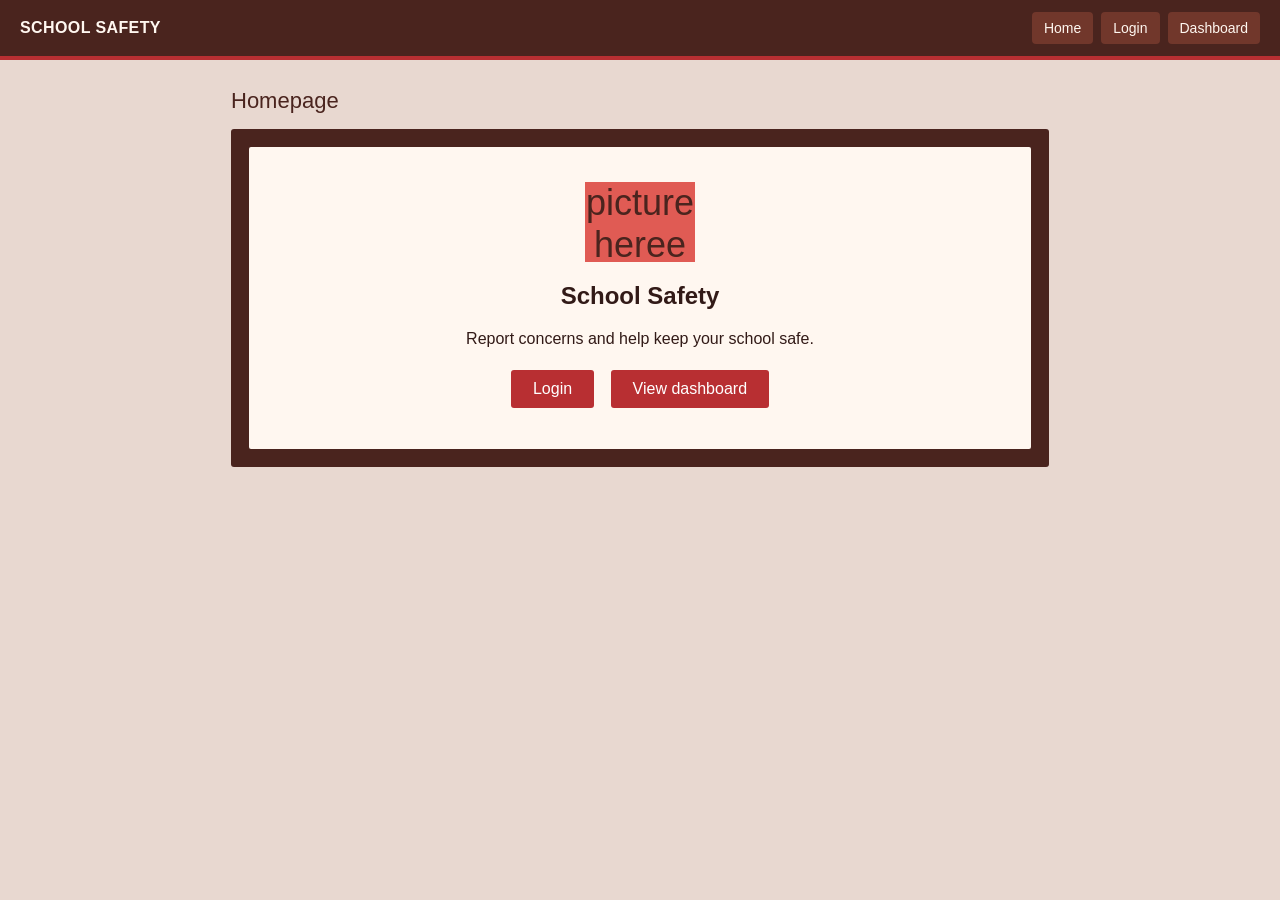
<file: index.html>
<!DOCTYPE html>
    <html lang="en"><head><met charset="UTF-8"><meta name="viewport" content="width=device-width, initial-scale=1.0"><title>School Safety - Home</title>
        <link rel="stylesheet" href="stylesheet.css"></head>
        <body>
            <header class="taskbar">
            <div class="brand">SCHOOL SAFETY</div>

                <nav>
                    <a href="index.html">Home</a>
                    <a href="login.html">Login</a>
                    <a href="dashboard.html">Dashboard</a>
                </nav>
            </header>
        <main>
        <h1>Homepage</h1>
        <div class="panel"><div class="white hero">
            <div class="placeholder">picture heree</div>
                <h2>School Safety</h2>
                <p>Report concerns and help keep your school safe.</p>
                <a class="button" href="login.html">Login</a>
                <a class="button" href="dashboard.html">View dashboard</a>
        </div>
        </div>
        </main>
    </body
></html>
</file>
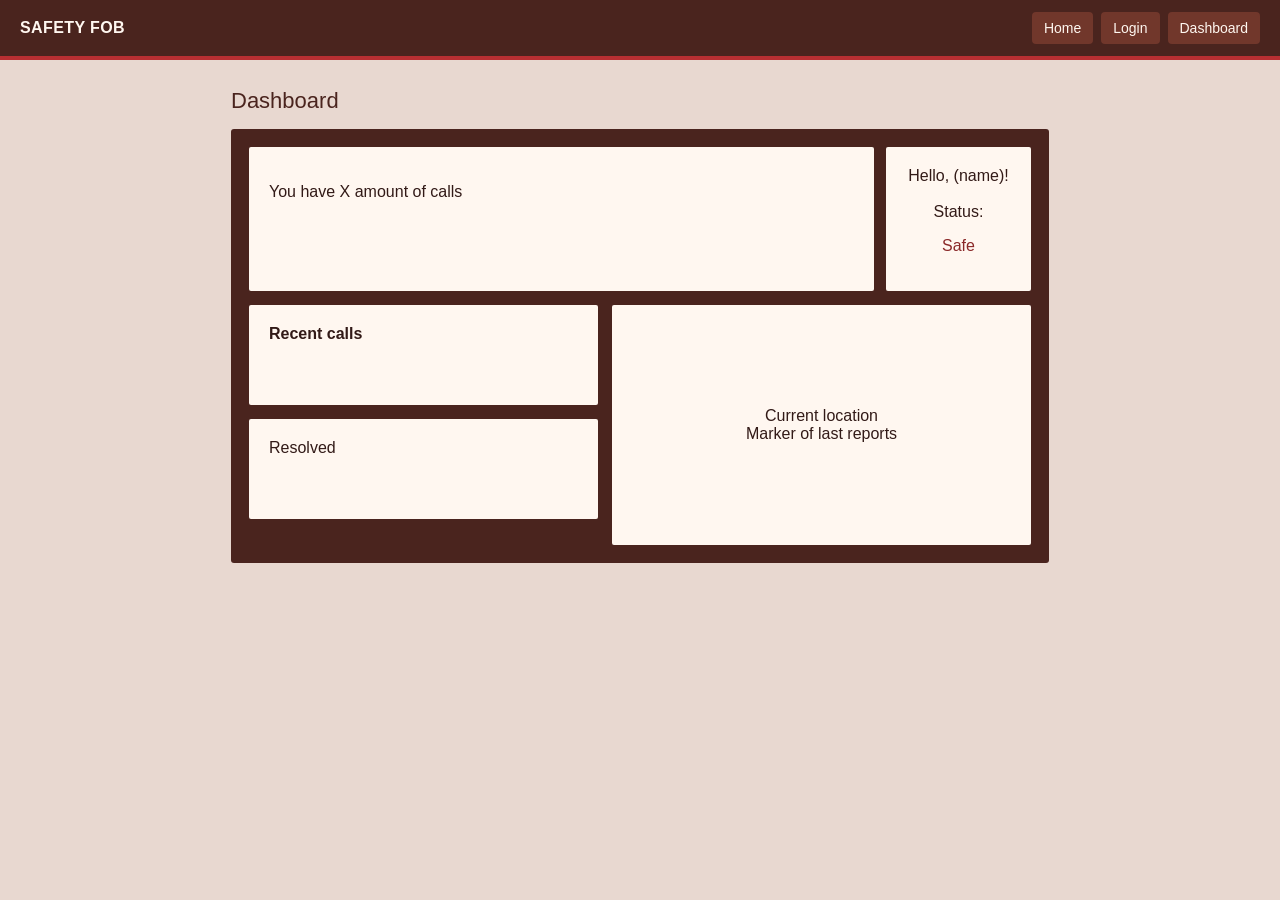
<file: dashboard.html>
<!DOCTYPE html>
<html lang="en"><head><meta charset="UTF-8"><meta name="viewport" content="width=device-width, initial-scale=1.0"><title>School Safety - Dashboard</title>
    <link rel="stylesheet" href="stylesheet.css"></head>
<body>
<header class="taskbar">
  <div class="brand">SAFETY FOB</div>
  <nav>
    <a href="index.html">Home</a>
    <a href="login.html">Login</a>
    <a href="dashboard.html">Dashboard</a>
  </nav>
</header>
<main>
    <!-- start of dashboard content, replace name later -->
  <h1>Dashboard</h1>
  <div class="panel">
    <div class="dashboard-top">
      <div class="white" style="flex:1"><p>You have X amount of calls</p></div>
      <div class="white" style="min-width:145px; text-align:center">Hello, (name)!<br><br>Status: 
        <p style="color:#8a2828">Safe</p></div>
    </div>
    <div class="dashboard-grid">
      <div><div class="white small-box"><strong>Recent calls</strong></div>
      <!-- NOTE. ADD THE RESOLVED BASED ON JAVASCRIPT!!!!!!!! dont forget later -->
        <div class="white small-box" style="margin-top:14px">Resolved<br><br></div>
      </div>
      <!-- DONT FORGET TO ADD THE MAP FEATURE HERE. RESEARCH GOOGLE-->
      <div class="white map-box">Current location<br>Marker of last reports</div>
    </div>
  </div>
</main>
</body></html>
</file>
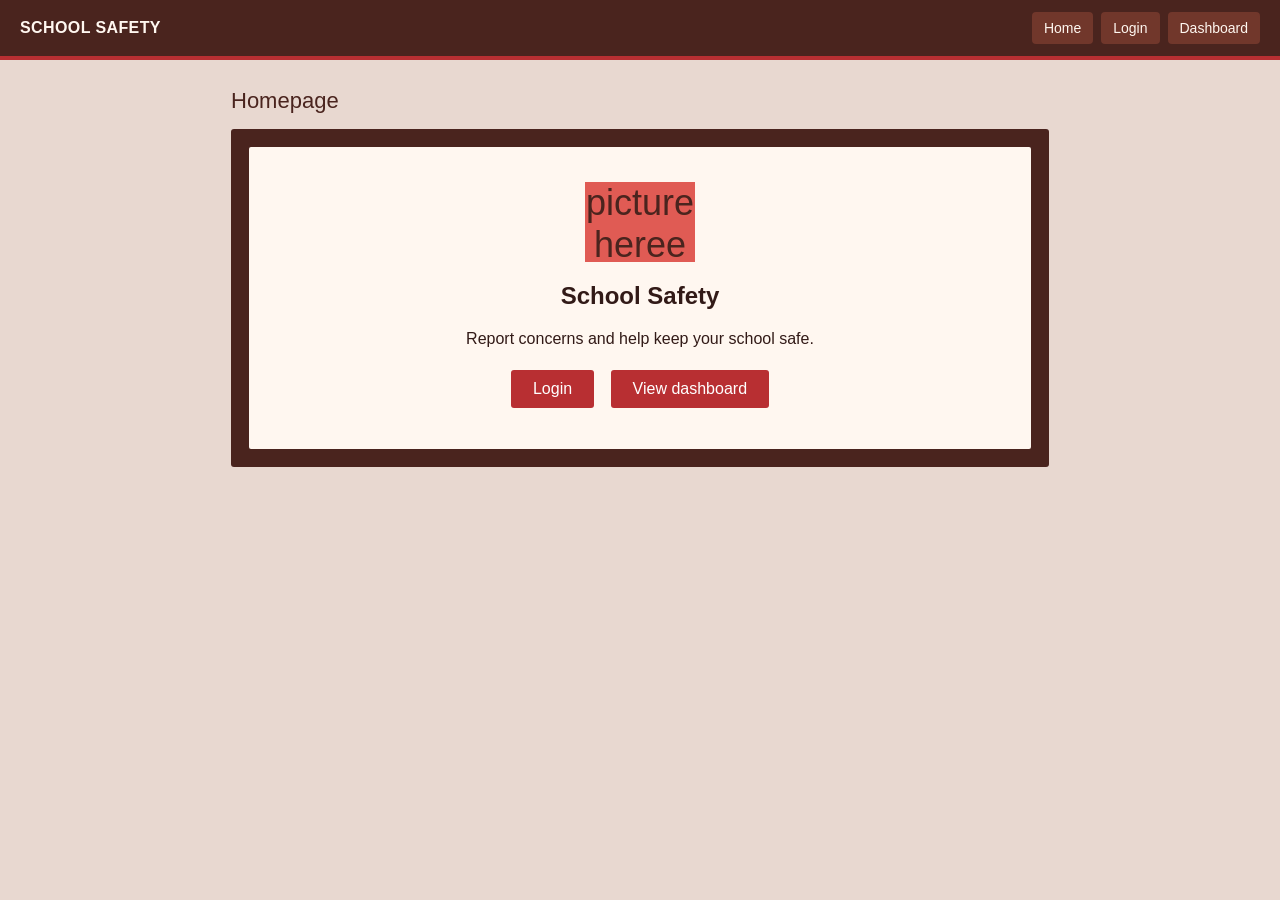
<file: homepage.html>
<!DOCTYPE html>
    <html lang="en"><head><met charset="UTF-8"><meta name="viewport" content="width=device-width, initial-scale=1.0"><title>School Safety - Home</title>
        <link rel="stylesheet" href="stylesheet.css"></head>
        <body>
            <header class="taskbar">
            <div class="brand">SCHOOL SAFETY</div>

                <nav>
                    <a href="index.html">Home</a>
                    <a href="login.html">Login</a>
                    <a href="dashboard.html">Dashboard</a>
                </nav>
            </header>
        <main>
        <h1>Homepage</h1>
        <div class="panel"><div class="white hero">
            <div class="placeholder">picture heree</div>
                <h2>School Safety</h2>
                <p>Report concerns and help keep your school safe.</p>
                <a class="button" href="login.html">Login</a>
                <a class="button" href="dashboard.html">View dashboard</a>
        </div>
        </div>
        </main>
    </body
></html>
</file>
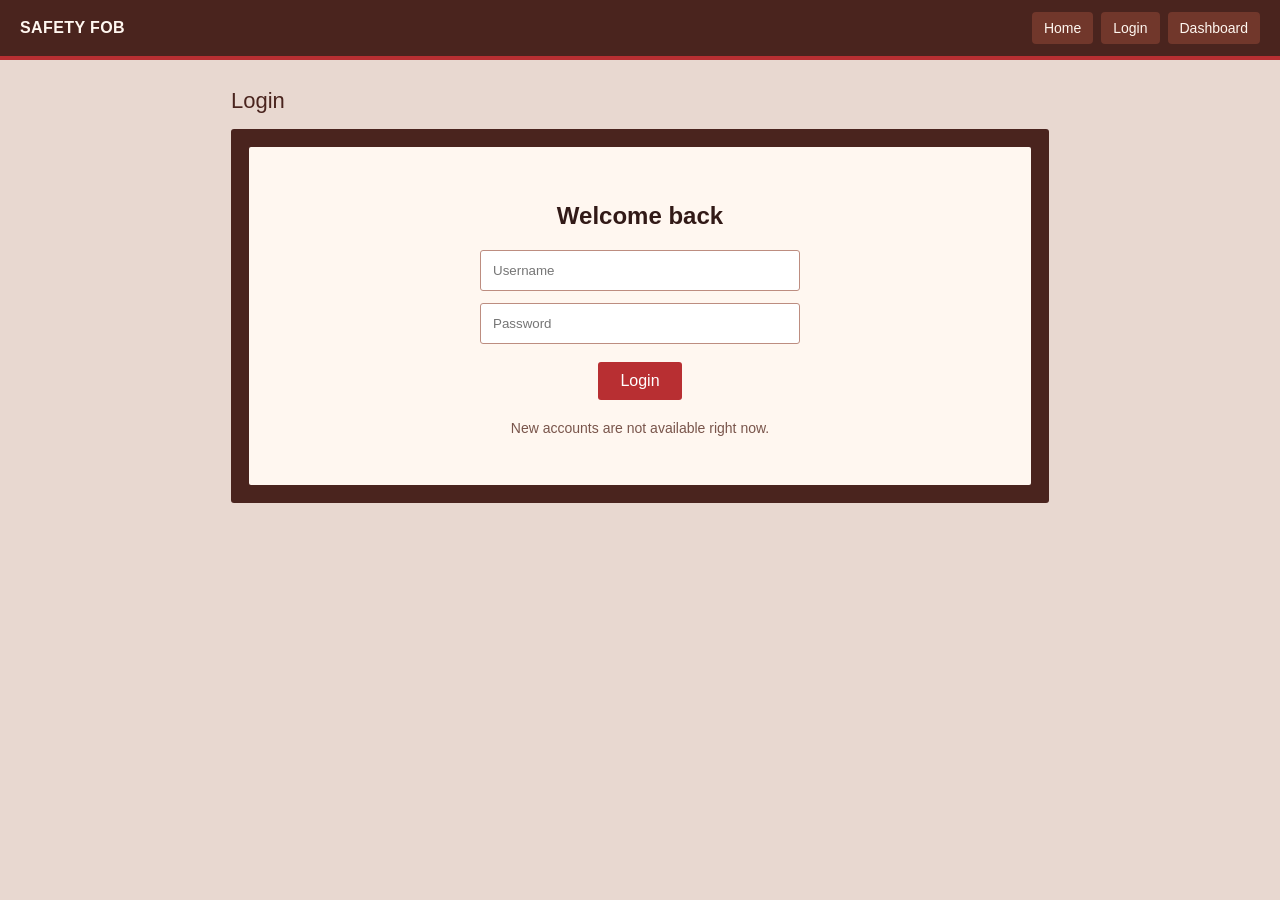
<file: login.html>
<!DOCTYPE html>
<html lang="en"><head><meta charset="UTF-8"><meta name="viewport" content="width=device-width, initial-scale=1.0"><title>School Safety - Login</title>
    <link rel="stylesheet" href="stylesheet.css"></head>
<body>
<header class="taskbar">
  <div class="brand">SAFETY FOB</div>
  <nav>
    <a href="index.html">Home</a>
    <a href="login.html">Login</a>
    <a href="dashboard.html">Dashboard</a>
  </nav>
</header>
<main>
  <h1>Login</h1>
  <div class="panel"><div class="white hero">
    <h2>Welcome back</h2>
    <form onsubmit="event.preventDefault(); alert('This is a visual mockup only.');">
      <input class="field" type="text" placeholder="Username" aria-label="Username">
      <input class="field" type="password" placeholder="Password" aria-label="Password">
      <button class="button" type="submit">Login</button>
    </form>
    <p class="muted">New accounts are not available right now.</p>
  </div></div>
</main>
</body></html>
</file>
<file: stylesheet.css>
* { box-sizing: border-box; }
:root {
  --bg: #e8d8d0;
  --brown: #4a241e;
  --brown-2: #71372b;
  --red: #b82f32;
  --red-light: #e05b54;
  --cream: #fff7f0;
  --text: #321a17;
}
body { margin: 0; font-family: Arial, sans-serif; background: var(--bg); color: var(--text); }
.taskbar {
  display: flex; align-items: center; justify-content: space-between; gap: 12px;
  padding: 12px 20px; background: var(--brown); border-bottom: 4px solid var(--red); color: var(--cream);
}
.brand { font-weight: bold; letter-spacing: .4px; }
.taskbar nav { display: flex; flex-wrap: wrap; gap: 8px; }
.taskbar a {
  display: inline-block; padding: 8px 12px; color: var(--cream);
  background: var(--brown-2); text-decoration: none; border-radius: 4px; font-size: 14px;
}
.taskbar a:hover, .taskbar a:focus { background: var(--red); }
main { max-width: 850px; margin: 28px auto; padding: 0 16px; }
h1 { font-size: 22px; font-weight: normal; color: var(--brown); }
.panel { background: var(--brown); padding: 18px; border-radius: 3px; }
.white { background: var(--cream); padding: 20px; min-height: 130px; border-radius: 2px; }
.hero { text-align: center; padding: 35px 20px; }
.placeholder { width: 110px; height: 80px; margin: 0 auto 18px; background: var(--red-light); color: var(--brown); display: grid; place-items: center; font-size: 36px; }
.button { display: inline-block; border: 0; background: var(--red); color: white; padding: 10px 22px; margin: 6px; border-radius: 3px; text-decoration: none; cursor: pointer; font: inherit; }
.button:hover, .button:focus { background: var(--brown-2); }
.field { display: block; width: min(100%, 320px); padding: 12px; margin: 12px auto; border: 1px solid #bd8d80; border-radius: 3px; background: white; color: var(--text); }
.dashboard-top { display: flex; justify-content: space-between; gap: 12px; margin-bottom: 14px; }
.dashboard-grid { display: grid; grid-template-columns: 1fr 1.2fr; gap: 14px; }
.small-box { min-height: 100px; }
.map-box { min-height: 240px; display: grid; place-items: center; text-align: center; }
.muted { color: #79554b; font-size: 14px; }
@media (max-width: 600px) {
  .taskbar { align-items: flex-start; flex-direction: column; }
  .dashboard-top, .dashboard-grid { display: grid; grid-template-columns: 1fr; }
}
</file>
